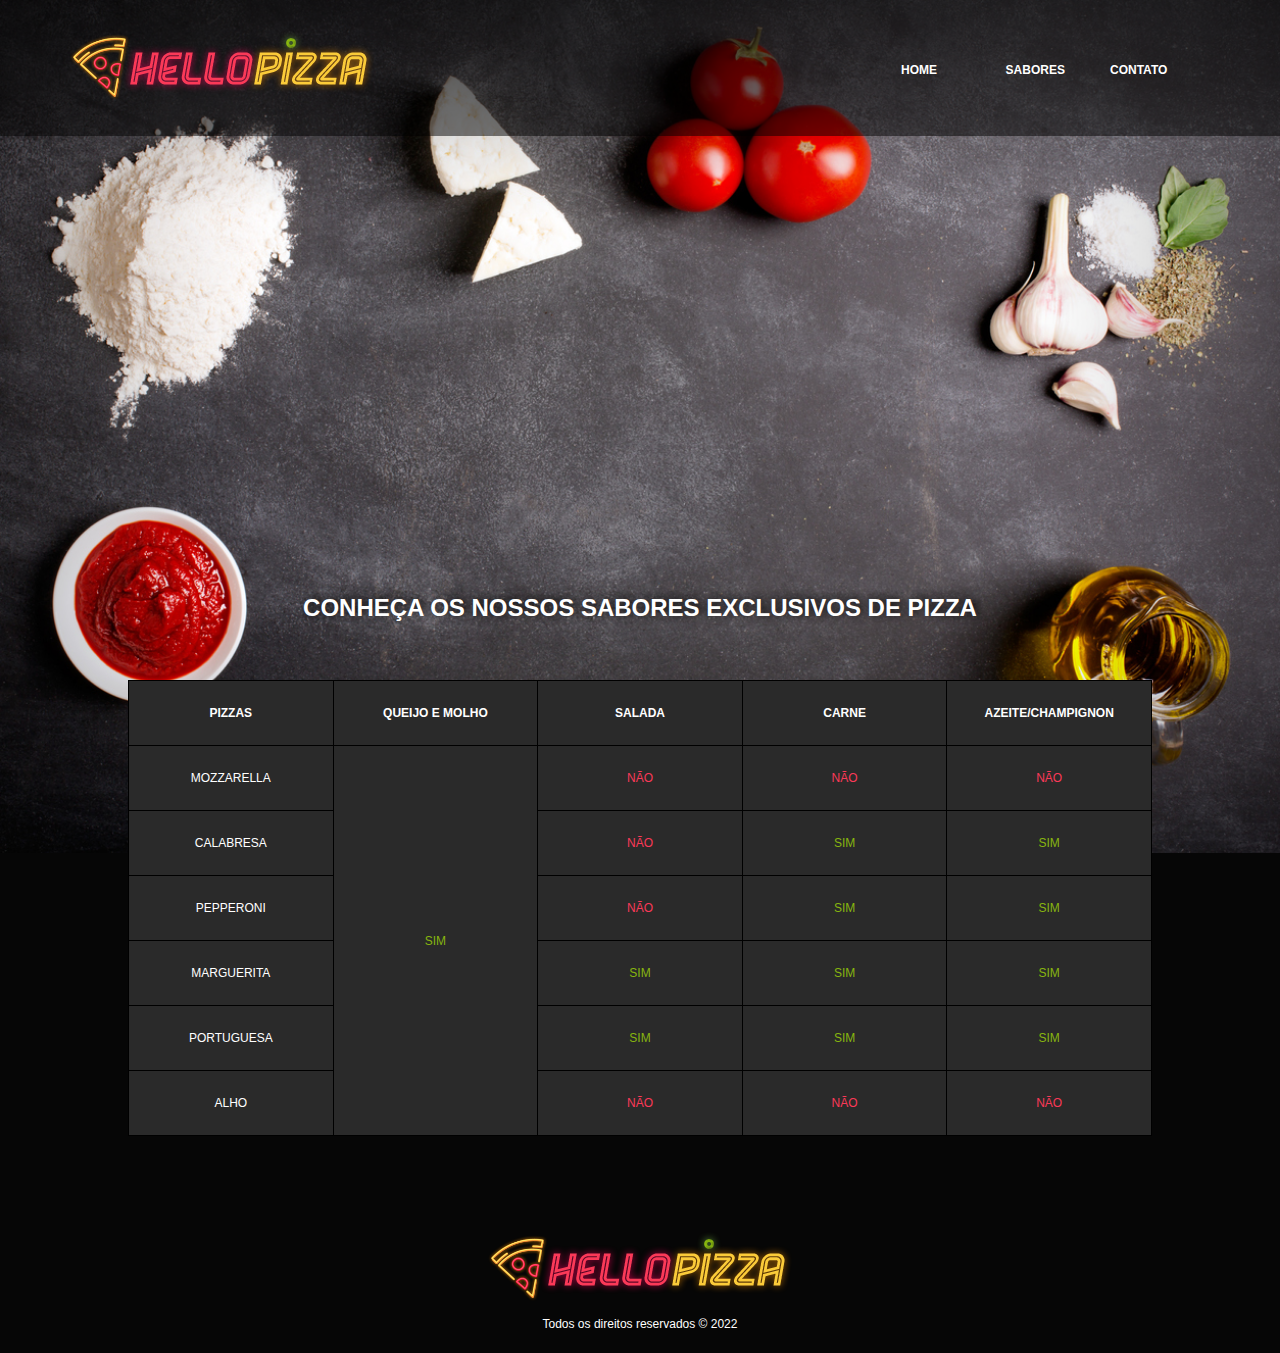
<file: hello-pizza/index.html>
<!DOCTYPE html>
<html>
	<head>
		<meta charset="UTF-8">

		<title>Hello Pizza</title>

		<link rel="stylesheet" type="text/css" href="css/stylesheet.css">
	</head>
	<body>
		<header>
			<div id="banner">
				<h1>
					<img src="img/logo-helloPizza.png" alt="Hello Pizza">
				</h1>

				<nav>
					<ul>
						<li><a href="#">Home</a></li>
						<li><a href="#sabores-pizzas">Sabores</a></li>
						<li><a href="#copyright">Contato</a></li>
					</ul>
				</nav>
			</div>
		</header>
		
		<section>
			<div id="sabores-pizzas">
				<h2>Conheça os nossos sabores exclusivos de pizza</h2>

				<table>
					<tr>
						<th>Pizzas</th>
						<th>Queijo e Molho</th>
						<th>Salada</th>
						<th>Carne</th>
						<th>Azeite/Champignon</th>
					</tr>
					<tr>
						<td>Mozzarella</td>
						<td rowspan="6" class="texto-positivo">Sim</td>
						<td class="texto-negativo">Não</td>
						<td class="texto-negativo">Não</td>
						<td class="texto-negativo">Não</td>
					</tr>
					<tr>
						<td>Calabresa</td>
						<td class="texto-negativo">Não</td>
						<td class="texto-positivo">Sim</td>
						<td class="texto-positivo">Sim</td>
					</tr>
					<tr>
						<td>Pepperoni</td>
						<td class="texto-negativo">Não</td>
						<td class="texto-positivo">Sim</td>
						<td class="texto-positivo">Sim</td>
					</tr>
					<tr>
						<td>Marguerita</td>
						<td class="texto-positivo">Sim</td>
						<td class="texto-positivo">Sim</td>
						<td class="texto-positivo">Sim</td>
					</tr>
					<tr>
						<td>Portuguesa</td>
						<td class="texto-positivo">Sim</td>
						<td class="texto-positivo">Sim</td>
						<td class="texto-positivo">Sim</td>
					</tr>
					<tr>
						<td>Alho</td>
						<td class="texto-negativo">Não</td>
						<td class="texto-negativo">Não</td>
						<td class="texto-negativo">Não</td>
					</tr>
				</table>
			</div>
		</section>

		<footer>
			<div id="copyright">
				<a href="#" id="logo-hellopizza">
					<img src="img/logo-helloPizza.png">
				</a>

				<p>Todos os direitos reservados &copy; 2022</p>
			</div>
		</footer>
	</body>
</html>
</file>
<file: hello-pizza/css/stylesheet.css>
body {
	background-color: #060606;
    background-image: url(../img/background-pizza.jpg);
    background-repeat: no-repeat;
    background-size: contain;
	color: #fff;
	font-family: "Helvetica Neue", sans-serif;
    margin: 0;
}

#banner {
	background-color: rgba(0, 0, 0, .5);
	height: 76px;
	padding: 30px 70px 30px 70px;
}

#banner h1 {
	float: left;
	margin: 0;
}

#banner nav {
	float: right;
	position: relative;
	top: 30px;
}

#banner ul {
	margin: 0;
}

#banner nav ul li {
	display: inline-block;
	width: 100px;
}

#banner nav ul li a {
	color: #fff;
	font-size: 12px;
	font-weight: bold;
	text-decoration: none;
	text-transform: uppercase;
}

#sabores-pizzas h2 {
	line-height: 6;
	margin: 0;
	text-align: center;
    text-shadow: 2px -2px 10px #060606;
	text-transform: uppercase;
}

#sabores-pizzas table {
    background-color: #2a2a2a;
    border-collapse: collapse;
	margin: 0 auto;
	width: 80%;
}

#sabores-pizzas table td,
#sabores-pizzas table th {
	border: 1px #000 solid;
	font-size: 12px;
	padding: 25px;
	text-align: center;
	text-transform: uppercase;
	width: 20%;
}

#sabores-pizzas .texto-negativo {
	color: #fb3958;
}

#sabores-pizzas .texto-positivo {
	color: #87b50f;
}

#copyright {
	background-color: #060606;
    padding: 35px 0 10px 0;	
}

#copyright a {
	display: block;
	text-align: center;
}

#copyright p {
	font-size: 12px;
	text-align: center;
}

#sabores-pizzas {
	margin-top: 400px;
	padding-bottom: 60px;
}
</file>
